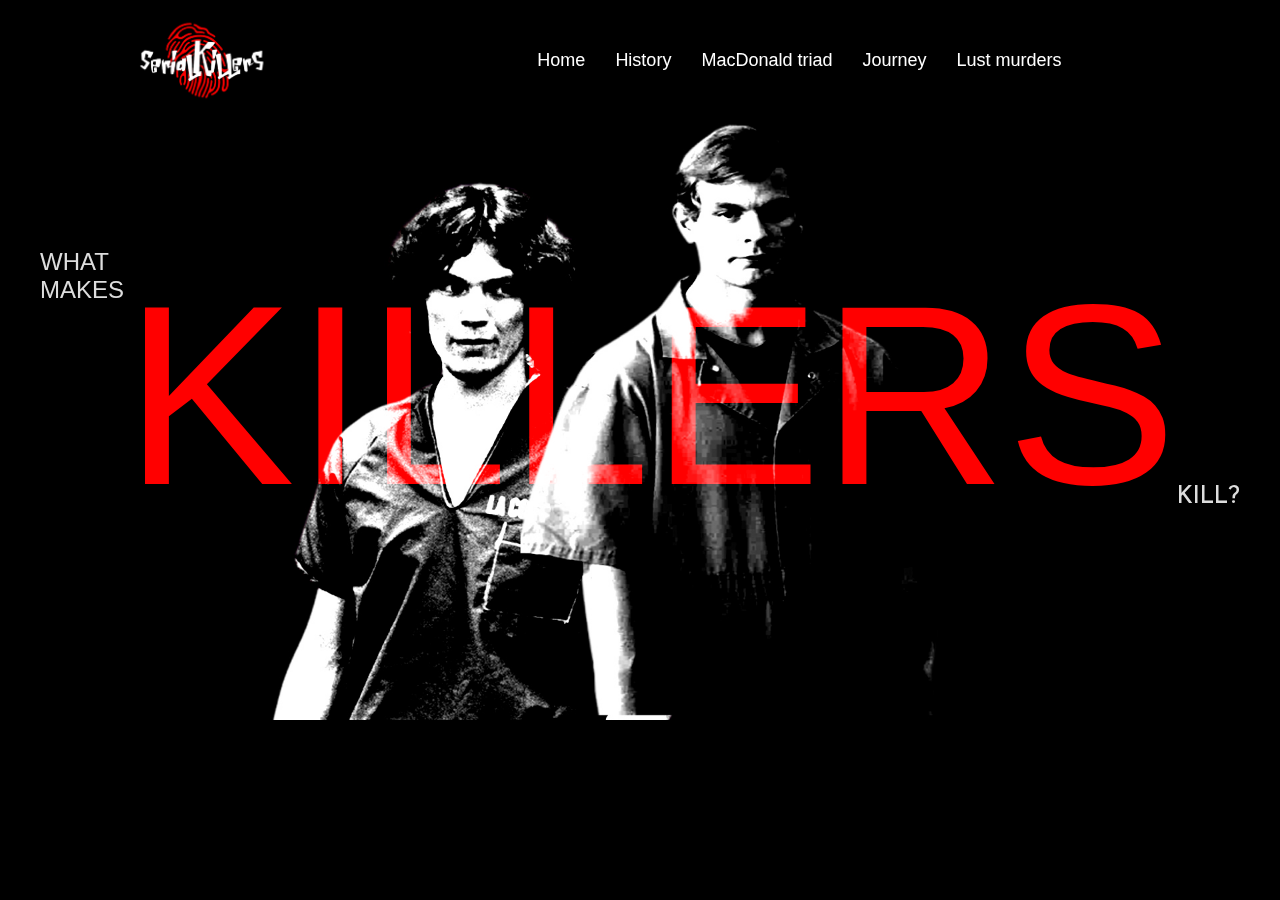
<file: index.html>
<!DOCTYPE html>
<head>
<title>Mind of killer</title>
<meta charset="utf-8">
<link rel="stylesheet" href="index.css">
<link href="https://fonts.googleapis.com/css2?family=Reem+Kufi+Ink&display=swap" rel="stylesheet">
	<link rel="stylesheet" href="https://cdnjs.cloudflare.com/ajax/libs/font-awesome/6.2.0/css/all.min.css" />
</head>


<body>
  <header>
    <article class="menu">

      <article class="logo">
        <img src="logo.png">
      </article>
      <ul>
        <li><a href="index.html">Home</a></li>
        <li><a href="history.html">History</a></li>
        <li><a href="macdonald_triad.html">MacDonald triad</a></li>
        <li><a href="journey.html">Journey</a></li>
        <li><a href="lust_murders.html">Lust murders</a></li>
        
      </ul>

      
    </article>
  </header>
      
<section>
          <article class="text">
            <article class="text1">
              <p>WHAT</p>
              <p>MAKES</p>
            </article>
            <article class="text2">
              <P>KILLERS</P>
            </article>
            <p class="text3"> KILL?</p>
              </article>
                      
				

</section>


  </body>
  </html>
</file>
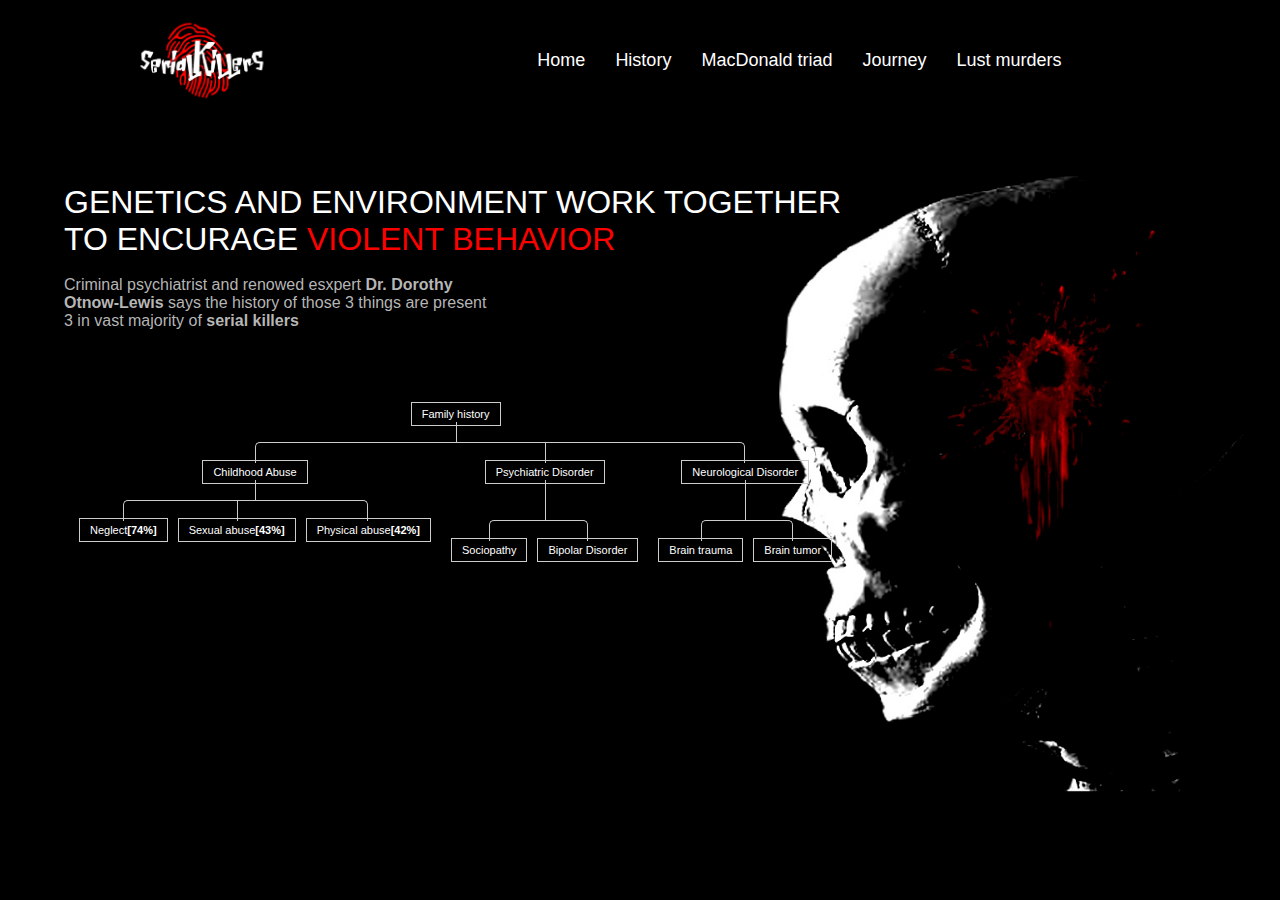
<file: history.html>
<!DOCTYPE html>
<html>
<head>
<link rel="stylesheet" href="history.css">
<title>Mind of killer</title>
<style>
    body{
        background-image: url('history.jpg');
        width: 100%;
      height: 100%;
    }
    </style>
</head>
<body>

    <header>
        <article class="menu">
    
          <article class="logo">
            <img src="logo.png">
          </article>
          <ul>
            <li><a href="index.html">Home</a></li>
            <li><a href="history.html">History</a></li>
            <li><a href="macdonald_triad.html">MacDonald triad</a></li>
            <li><a href="journey.html">Journey</a></li>
            <li><a href="lust_murders.html">Lust murders</a></li>
            
          </ul>
    
          
        </article>
      </header>



<section class="naslov">
    <p class="text1">GENETICS AND ENVIRONMENT WORK  TOGETHER <br>TO ENCURAGE <a>VIOLENT BEHAVIOR</a></p>
    <br>
    <p class="text2">Criminal psychiatrist and renowed esxpert <b>Dr. Dorothy <br>
        Otnow-Lewis </b>says the history of those 3 things are present <br>
        3 in vast majority of <b>serial killers</b>
    <p>
</section>

<section class="binary_tree">

    <article class="tree">
        <ul>
            <li>
                <a href="#">Family history</a>
                <ul>
                    <li>
                        <a href="#">Childhood Abuse</a>
                        <ul>
                <li>
                                <a href="#">Neglect<b>[74%]</b></a>
                  
                            </li>
                            <li>
                                <a href="#">Sexual abuse<b>[43%]</b></a>
                            </li>
                            <li>
                                <a href="#">Physical abuse<b>[42%]</b></a>
                            </li>
                        </ul>
                    </li>
                    <li>
                        <a href="#">Psychiatric Disorder</a>
                        <ul>
                            <ul>
                <li>
                                <a href="#">Sociopathy</a>
                            </li>
                            <li>
                                <a href="#">Bipolar Disorder</a>
                            </li>
                        </ul>
                        </ul>
                    </li>
                    <li>
                        <a href="#">Neurological Disorder</a>
                        <ul>
                            <ul>
                <li>
                                <a href="#">Brain trauma </a>
                            </li>
                            <li>
                                <a href="#">Brain tumor</a>
                            </li>
                        </ul>
                        </ul>
                    </li>
                </ul>
            </li>
        </ul>
    </article>
</section>

<section class="tablice">
    <table class="prva_tablica">
        <thead>
        <tr>
            <th></th>
            <th>
                <p>Childhood trauma</p>
            </th>
            <th></th>
        </tr>
        </thead>
        <tbody>
        <tr>
            <td>Neglect</td>
            <td>Sexual abuse</td>
            <td>Physical abuse</td>
        </tr>
        </tbody>
    </table>

    <table class="prva_tablica">
        <thead>
        <tr>
            <th></th>
            <th>
                <p>Psychiatric Disorder</p>
            </th>
            <th></th>
        </tr>
        </thead>
        <tbody>
        <tr>
            <td>Sociopathy</td>
            <td>Bipolar Disorder</td>
            <td>ODI Disorder</td>
        </tr>
        </tbody>
    </table>

</section>
</body>
</html>
</file>
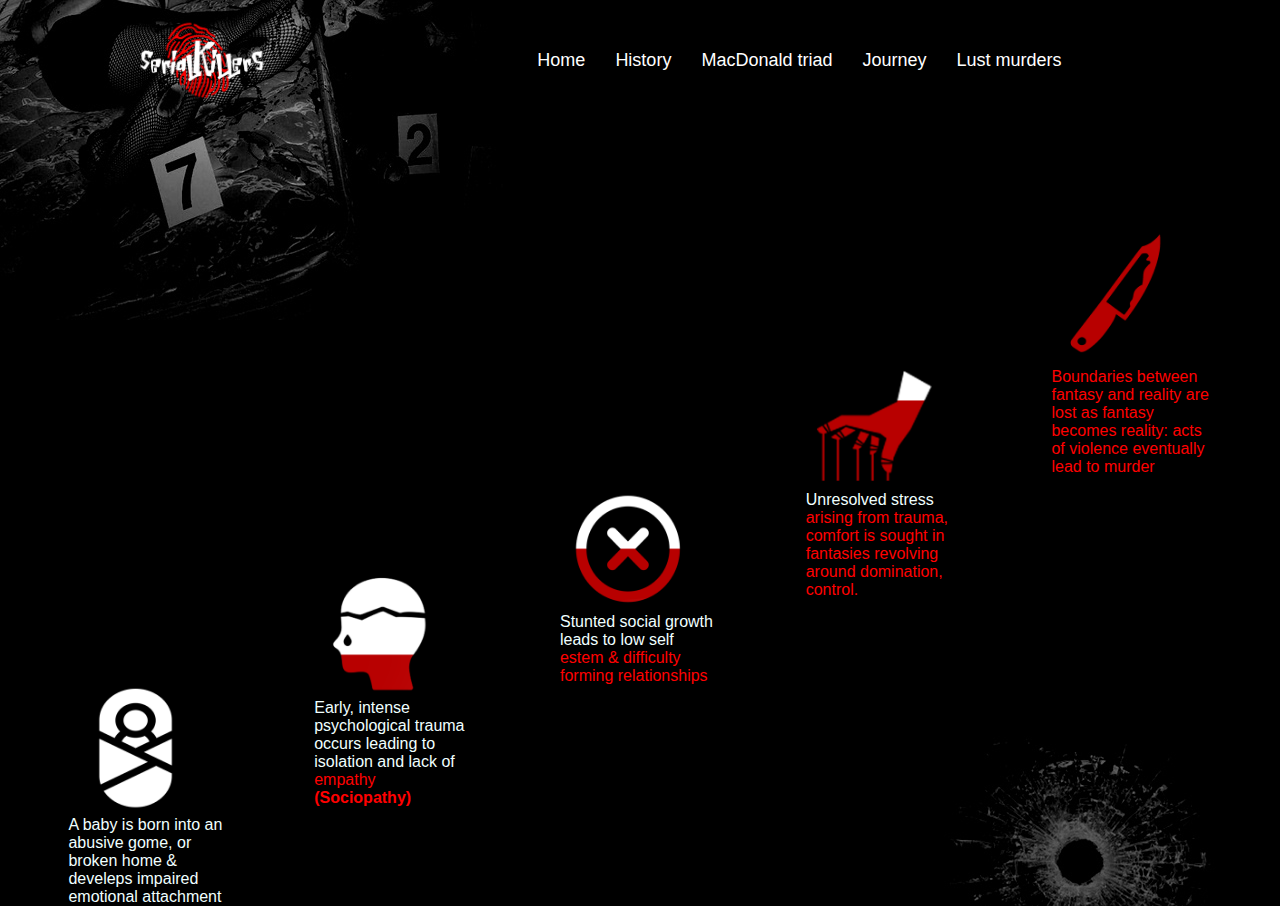
<file: journey.html>
<!DOCTYPE html>
<html>
<head>
<link rel="stylesheet" href="journey.css">
<title>Mind of killer</title>
<style>

    </style>
</head>
<body>

    <header>
        <article class="menu">
    
          <article class="logo">
            <img src="logo.png">
          </article>
          <ul>
            <li><a href="index.html">Home</a></li>
            <li><a href="history.html">History</a></li>
            <li><a href="macdonald_triad.html">MacDonald triad</a></li>
            <li><a href="journey.html">Journey</a></li>
            <li><a href="lust_murders.html">Lust murders</a></li>
            
          </ul>
    
          
        </article>
      </header>

      
<section >
  <section class="slike">
      <section class="opis_born">
        <img src="born.png" alt="" class="born">
        <p>A baby is born into an abusive gome,
          or broken home & develeps impaired emotional
          attachment
        </p>
      </section>
      <section class="opis_trauma">
        <img src="trauma.png" alt="" class="trauma">
        <p> Early, intense psychological trauma
         occurs leading to isolation and lack of
         <a>empathy <b> (Sociopathy)</b> </a>
   
       </p>
     </section>
      <section class="opis_rejection">
        <img src="rejection.png" alt="" class="rejection">
        <p>
          Stunted social growth leads to low self <a> estem &
          difficulty forming relationships </a>
        </p>
      </section>
      <section class="opis_manipulation">
        <img src="manipulation.png" alt="" class="manipulation">
        <p>
          Unresolved stress <a>arising from trauma, comfort
          is sought in fantasies revolving around domination,
          control. </a>
        </p>
      </section>
      <section class="opis_murder">
        <img src="murder.png" alt="" class="murder">
        <p>
          <a>Boundaries between fantasy and reality are lost
          as fantasy becomes reality: acts of violence
          eventually lead to murder </a>
        </p>
      

  </section>
  </section>

  
</section>
</body>
</html>
</file>
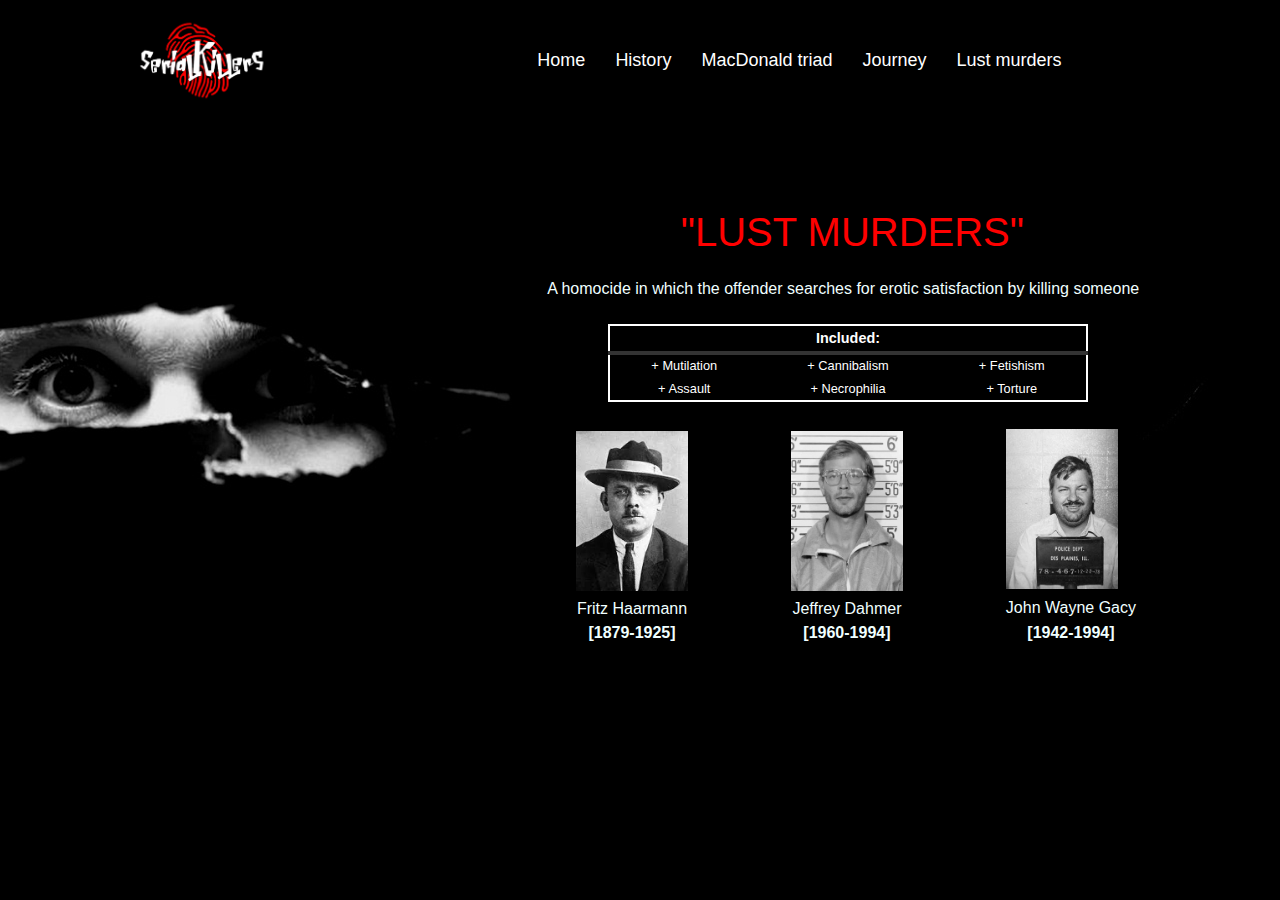
<file: lust_murders.html>
<!DOCTYPE html>
<head>
<title>Mind of killer</title>
<meta charset="utf-8">
<link rel="stylesheet" href="lust_murders.css">
<link href="https://fonts.googleapis.com/css2?family=Reem+Kufi+Ink&display=swap" rel="stylesheet">
	<link rel="stylesheet" href="https://cdnjs.cloudflare.com/ajax/libs/font-awesome/6.2.0/css/all.min.css" />
</head>


<body>
  <header>
    <article class="menu">

      <article class="logo">
        <img src="logo.png">
      </article>
      <ul>
        <li><a href="index.html">Home</a></li>
        <li><a href="history.html">History</a></li>
        <li><a href="macdonald_triad.html">MacDonald triad</a></li>
        <li><a href="journey.html">Journey</a></li>
        <li><a href="lust_murders.html">Lust murders</a></li>
        
      </ul>

      
    </article>
  </header>

  <section class="sve">
    <section>
        <P class="naslov">"LUST MURDERS"</P>
        <p class="podnaslov">
        A homocide in which the offender searches for erotic
        satisfaction  by killing someone
        </p>
    </section>
    <section class="tablica">
    <table class="included">
        <thead>
        <tr>
        <th></th>
        <th>Included:</th>
        <th></th>
        </tr>
        </thead>
        <tbody>
        <tr>
        <td>+ Mutilation</td><td>+ Cannibalism</td><td>+ Fetishism</td></tr>
        <tr>
        <td>+ Assault</td><td>+ Necrophilia</td><td>+ Torture</td></tr>
        </tbody>
        </tr>
        </table>
    </section>
    <section class="poredak">
    <section class="fritz">
        <img src="fritz.jpg" alt="">
        <p> Fritz Haarmann</p>
        <p><b>[1879-1925]</b></p>

    </section>

    <section class="jeffrey">
        <img src="jeffrey.jpg" alt="">
        <p> Jeffrey Dahmer</p>
        <p><b>[1960-1994]</b></p>
    </section>

    <section class="gacy">
        <img src="gacy.jpg" alt="">
        <p> John Wayne Gacy</p>
        <p><b>[1942-1994]</b></p>
    </section>
    </section>

    <section class="sve_analiza">
        <table class="analiza">
            <thead>
            <tr>
            <th>Identity</th>
            <th>Voyeurism</th>
            <th>
            <p>Anti-social</p>
            <p>behaviour</p>
            </th>
            <th>
            <p>Substance</p>
            <p>abuse</p>
            </th>
            <th>
            <p>Neurological</p>
            <p>disorders</p>
            </th>
            <th>
            <p>Psychiatric</p>
            <p>Disorder</p>
            </th>
            <th>
            <p>Childhood</p>
            <p>Abuse</p>
            </th>
            <th>
            <p>Number of&nbsp;</p>
            <p>victims</p>
            </th>
            </tr>
            </thead>
            <tbody>
            <tr>
            <td>Jeffrey Dahmer</td>
            <td>+</td>
            <td>+</td>
            <td>+</td>
            <td>+</td>
            <td>+</td>
            <td>+</td>
            <td>17</td>
            </tr>
            <tr>
            <td>Fritz Haarmann</td>
            <td>+</td>
            <td>+</td>
            <td>+</td>
            <td>+</td>
            <td>+</td>
            <td>+</td>
            <td>24</td>
            </tr>
            <tr>
            <td>John Wayne Gacy</td>
            <td>+</td>
            <td>+</td>
            <td>+</td>
            <td>&nbsp;</td>
            <td>&nbsp;</td>
            <td>+</td>
            <td>33</td>
            </tr>
            </tbody>
            </table>
    </section>
  </section>
</file>
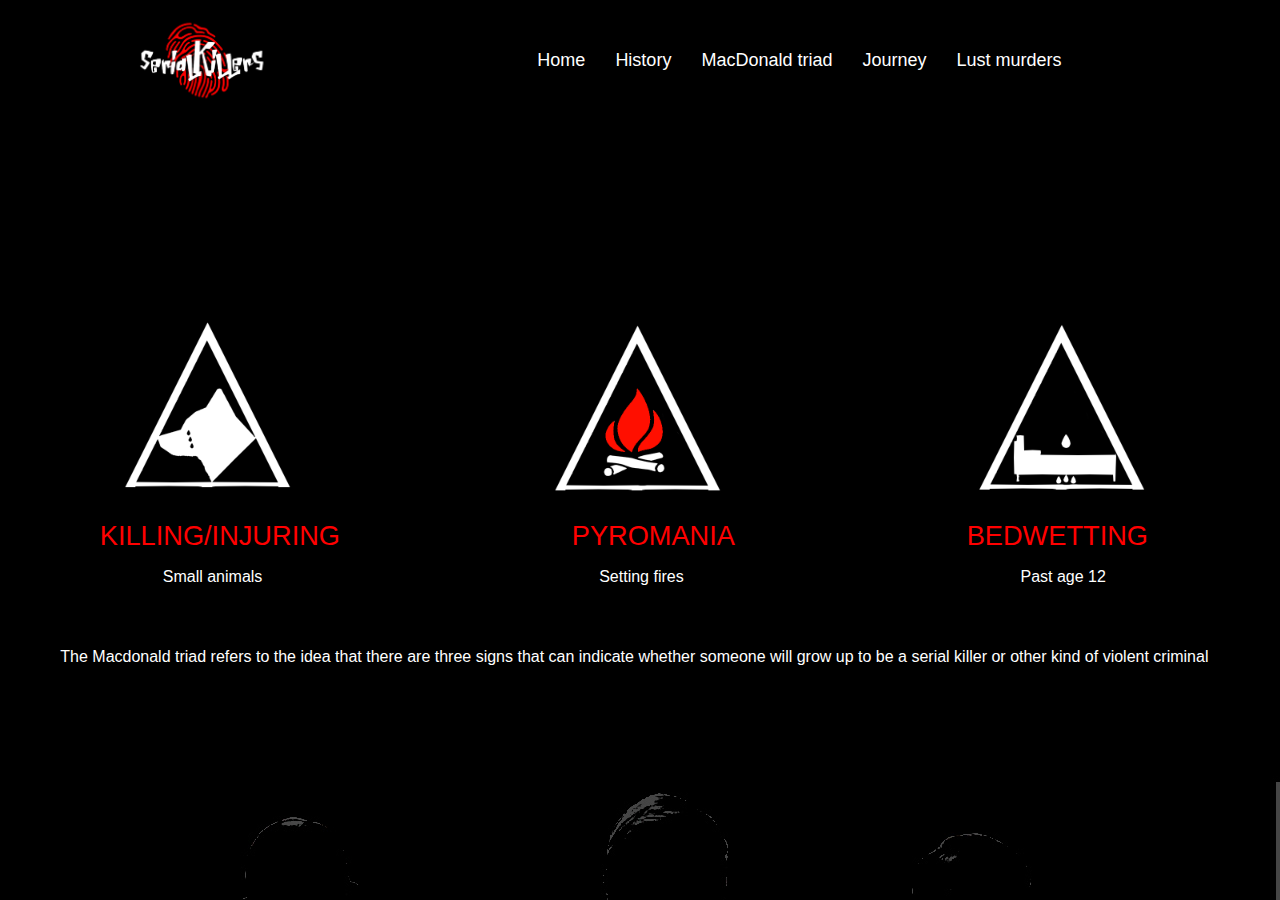
<file: macdonald_triad.html>
<!DOCTYPE html>
<html>
<head>
<link rel="stylesheet" href="macdonald_triad.css">
<title>Mind of killer</title>
</head>
<body>

    <header>
        <article class="menu">
    
          <article class="logo">
            <img src="logo.png">
          </article>
          <ul>
            <li><a href="index.html">Home</a></li>
            <li><a href="history.html">History</a></li>
            <li><a href="macdonald_triad.html">MacDonald triad</a></li>
            <li><a href="journey.html">Journey</a></li>
            <li><a href="lust_murders.html">Lust murders</a></li>
            
          </ul>
    
          
        </article>
      </header>

<section class="sve">
    <section class="slike">
        <img src="animal_killing.png" alt="">
        <img src="fire_starting.png" alt="">
        <img src="bed_wetting.png" alt="">

    </section>
    <section class="opis_slika">
        <P>KILLING/INJURING</P>
        <p>PYROMANIA</p>
        <p>BEDWETTING</p>

    </section>

    <section class="detaljniji_opis">
        <p>Small animals</p>
        <p>Setting fires</p>
        <p>Past age 12</p>
    </section>
    <section class="objasljenje">
        <p>The Macdonald triad refers to the idea that there are three signs that can 
            indicate whether someone will grow up to be a serial killer or other kind of violent criminal </p>
    </section>

</section>

</body>
</html>
</file>
<file: index.css>
* {
	margin: 0;
	padding: 0;
	box-sizing: border-box;
	font-family: 'Poppins',sans-serif;
}

html, body {
    height: auto;
}

body {
    background-size: cover;
    background-position: top center;
	background-repeat: no-repeat;
	background-color: black;
	background-image: url('index.jpg');
    width: 100%;
  height: 100%;
}

header {
	width: 100%;
	padding: 0.6em 0;
}

header .menu {
	max-width: 75em;
	display: flex;
	align-items: center;
	justify-content: space-around;	
}

.menu .logo img {
	width: 9.5em;
}

.menu ul{
	display: flex;
	flex-direction: row;

}
.menu ul li {
	list-style: none;

}

.menu ul li a {
	text-decoration: none;
	color: white;
	font-size: 18px;
	padding: 8px 15px;
	border-radius: 50px;
	transition: all 0.3s ease;
}

.menu ul li a:hover {
	background-image: linear-gradient(to right, #5f00006c  , #7e03036c);
	color: rgb(255, 49, 49);
}

.text{
	margin-top: 10%;
	display: flex;
	flex-direction: row;
	justify-content: center;
  }
.text1{
	font-size: 1.5em;
	color:#dddddd;
	margin-bottom: 1.2em;
	font-family: 'Reem Kufi Ink', sans-serif;
	display: flex;
	flex-direction: column;
	justify-content: flex-start;
  }
  
  
  .text2{
	display:flex ;
	justify-content: center;
	font-size: 16em;
	color:red;
	font-family: 'Reem Kufi Ink', sans-serif;
	mix-blend-mode:screen;
  }

  .text3{
	margin-top: 0%;
	font-size: 1.5em;
	color:#dddddd;
	margin-bottom: 1.2em;
	font-family: 'Reem Kufi Ink', sans-serif;
	display: flex;
	justify-content: flex-start;
	align-items: flex-end;
  }
  span{
	color: #dddddd;
  }

  
@media all and (min-width: 1280px) and (min-height: 1024px) {
	body{
	background-image: url("index2.jpg");
	width: auto;
	height: auto;
	}
	.text{
		margin-top: 30%;
	}

	.text2{
		mix-blend-mode:difference;
	}


  }


@media all and (max-width: 360px) and (max-height: 760px) {
	body{
		background-color: black;
	background-image: url("index3.jpg");
	width: auto;
	height: auto;

	}
	.text{
		margin-top: 60%;
		display: flex;
		flex-direction: column;
		justify-content:center ;
	}
	.text1{
		margin: 5% 10%;
		font-size: 3em;
		color:#dddddd;
		margin-bottom: 1.2em;
		font-family: 'Reem Kufi Ink', sans-serif;

	}

	.text2{
		color:red;
		mix-blend-mode: normal;
		font-size: 13em;
	}
	.text3{
		margin: 5% 0% 5% 55%;
		font-size: 3em;
		color:#dddddd;
		margin-bottom: 1.2em;
		font-family: 'Reem Kufi Ink', sans-serif;

	}


  }
</file>
<file: history.css>
* {
	margin: 0;
	padding: 0;
	box-sizing: border-box;
	font-family: 'Poppins',sans-serif;
}

html, body {
    height: 100%;
}

body {
	background-color: black;
    background-size: cover;
    background-position: top center;
	background-repeat: no-repeat;
}


header {
	width: 100%;
	padding: 0.6em 0;
}

header .menu {
	max-width: 75em;
	display: flex;
	align-items: center;
	justify-content: space-around;	
}

.menu .logo img {
	width: 9.5em;
}

.menu ul{
	display: flex;
	flex-direction: row;

}
.menu ul li {
	list-style: none;

}

.menu ul li a {
	text-decoration: none;
	color: white;
	font-size: 18px;
	padding: 8px 15px;
	border-radius: 50px;
	transition: all 0.3s ease;
}

.menu ul li a:hover {
	background-image: linear-gradient(to right, #5f00006c  , #7e03036c);
	color: rgb(255, 49, 49);
}
.naslov{
    margin-top: 5%;
    margin-left: 5%;
    height: 5em;
    width: 75em;

}
.naslov a{
    color: #ff0000;
}
.binary_tree {
    height: 15em;
    width: 75em;
    display: flex;
    margin-left: 5%;

}

.text1{
    color: white;
    font-size:2em;
    font-family: Arial, Helvetica, sans-serif;
}
.text2{
    font-size: 1em;
    color: rgba(209, 209, 209, 0.877);
    font-family: Arial, Helvetica, sans-serif;
}
.tree{
    margin-top: 10%;
    width: 50em;
    display: flex; 
    justify-content: flex-start;
    align-items:flex-start;
}
.tree ul {
	padding-top: 20px; position: relative;
	
	transition: all 0.5s;
	-webkit-transition: all 0.5s;
	-moz-transition: all 0.5s;
}

.tree li {
	float: left; text-align: center;
	list-style-type: none;
	position: relative;
	padding: 20px 5px 0 5px;
	
	transition: all 0.5s;
	-webkit-transition: all 0.5s;
	-moz-transition: all 0.5s;
}



.tree li::before, .tree li::after{
	content: '';
	position: absolute; top: 0; right: 50%;
	border-top: 1px solid #ccc;
	width: 50%; height: 20px;
}
.tree li::after{
	right: auto; left: 50%;
	border-left: 1px solid #ccc;
}


.tree li:only-child::after, .tree li:only-child::before {
	display: none;
}


.tree li:only-child{ padding-top: 0;}


.tree li:first-child::before, .tree li:last-child::after{
	border: 0 none;
}

.tree li:last-child::before{
	border-right: 1px solid #ccc;
	border-radius: 0 5px 0 0;
	-webkit-border-radius: 0 5px 0 0;
	-moz-border-radius: 0 5px 0 0;
}
.tree li:first-child::after{
	border-radius: 5px 0 0 0;
	-webkit-border-radius: 5px 0 0 0;
	-moz-border-radius: 5px 0 0 0;
}


.tree ul ul::before{
	content: '';
	position: absolute; top: 0; left: 50%;
	border-left: 1px solid #ccc;
	width: 0; height: 20px;
}

.tree li a{
	border: 1px solid #ccc;
	padding: 5px 10px;
	text-decoration: none;
	color: white;
	font-family: Arial, Helvetica, sans-serif;
	font-size: 11px;
	transition: all 0.5s;
	-webkit-transition: all 0.5s;
	-moz-transition: all 0.5s;
}


.tree li a:hover, .tree li a:hover+ul li a {
	background: #ff2f2f; color: #ffffff; border: 1px solid #ff0000;
}
.tree li a:hover+ul li::after, 
.tree li a:hover+ul li::before, 
.tree li a:hover+ul::before, 
.tree li a:hover+ul ul::before{
	border-color:  #540000;
}

@media (min-width: 1280px) and (min-height: 1024px) {
	.binary_tree{
		margin-top: -1%;
		margin-left: 1%;
	}
	.naslov{
		margin-top: 5%;
		margin-left: 5%;
		height: 5em;
		width: 75em;

	}

  }

@media (max-width: 360px) and (max-height: 760px) {
	.binary_tree {
		visibility: collapse;
	}

	body {
		background-image: url("history.jpg");
		background-color: black;
	}


	.text1 {
		color: white;
		font-size: 4em;
		font-family: Arial, Helvetica, sans-serif;
	}

	.text2 {
		font-size: 2em;
		color: rgba(209, 209, 209, 0.877);
		font-family: Arial, Helvetica, sans-serif;
	}

	.naslov {
		margin-top: 15%;
		margin-left: 15%;
		height: 5em;
		width: 40em;

	}
}

@media(max-width: 360px) and (max-height: 760px) {

	table.prva_tablica {
		border: 2px solid #FFFFFF;
		width: 100%;
		text-align: center;
		border-collapse: collapse;
	}
	table.prva_tablica td, table.prva_tablica th {
		border: 1px solid #FFFFFF;
		padding: 3px 4px;
	}
	table.prva_tablica tbody td {
		font-size: 13px;
	}
	table.prva_tablica td:nth-child(even) {
		background: #EBEBEB;
	}
	table.prva_tablica thead {
		background: #FFFFFF;
		border-bottom: 4px solid #333333;
	}
	table.prva_tablica thead th {
		font-size: 15px;
		font-weight: bold;
		color: #333333;
		text-align: center;
	}

	.tablice {
		visibility: visible;
	}
}
</file>
<file: journey.css>
* {
	margin: 0;
	padding: 0;
	box-sizing: border-box;
	font-family: 'Poppins',sans-serif;
}

html, body {
    height: 100%;
}

body {
    background-size: cover;
    background-position: top center;
	background-repeat: no-repeat;
	background-image: url('journey.jpg');
	background-color: black;
    width: 100%;
	height: 100%;
}


header {
	width: 100%;
	padding: 0.6em 0;
}

header .menu {
	max-width: 75em;
	display: flex;
	align-items: center;
	justify-content: space-around;	
}

.menu .logo img {
	width: 9.5em;
}

.menu ul{
	display: flex;
	flex-direction: row;

}
.menu ul li {
	list-style: none;

}

.menu ul li a {
	text-decoration: none;
	color: white;
	font-size: 18px;
	padding: 8px 15px;
	border-radius: 50px;
	transition: all 0.3s ease;
}

.menu ul li a:hover {
	background-image: linear-gradient(to right, #5f00006c  , #7e03036c);
	color: rgb(255, 49, 49);
}


.slike{

    margin-left: 5%;
	margin-right: 5%;
    display: flex;
    justify-content:space-around;
    align-items: flex-end;
    margin-bottom: 1em;

}
.slike img{
    height: 8.5em;
    width: 8.5em;

}

.opis_born{
	color: azure;
	width: 10em;
	margin-top: 20%;

}

.opis_trauma{

	color: azure;
	width: 10em;
	margin-bottom: 5%;


}

.opis_rejection{
	color: azure;
	width: 10em;
	margin-bottom: 12%;


}

.opis_manipulation{
	color: azure;
	width: 10em;
	margin-bottom: 15%;

}

.opis_murder{
	color: azure;
	width: 10em;
	margin-bottom: 20%;

}

.opis{
    margin-left: 13%;
    width: 80em;
    height: 7em;
    display: flex;
    flex-direction: row;
	justify-content:space-between;

}

a{
	color: red;
}

@media (max-width: 1280px) and (max-height: 1024px) {
	body{
	background-image: url('journey2.jpg');
	width: auto;
	height: auto;
	}
	
	.slike {
		margin-top: 5%;
	  margin-left: 2%;
	  margin-right: 2%;
	}
	
	
.opis_born{
	color: azure;
	width: 10em;
	margin-top: 40%;

}

.opis_trauma{

	color: azure;
	width: 10em;
	margin-bottom: 8%;


}

.opis_rejection{
	color: azure;
	width: 10em;
	margin-bottom: 18%;


}

.opis_manipulation{
	color: azure;
	width: 10em;
	margin-bottom: 25%;

}

.opis_murder{
	color: azure;
	width: 10em;
	margin-bottom: 35%;

}
	

  }

  @media (min-width: 360px) and (min-height: 760px) {
	.opis{
		display: flex;
		flex-direction: column;
	}
	.menu ul li a:hover {
		background-image: black;
		color: rgb(255, 49, 49);
	}
	
  }
</file>
<file: lust_murders.css>
* {
	margin: 0;
	padding: 0;
	box-sizing: border-box;
	font-family: 'Poppins',sans-serif;
}

html, body {
    height: auto;
}

body {
    background-size: cover;
    background-position: top center;
	background-repeat: no-repeat;
	background-image: url('lust_murders.jpg');
    width: 100%;
    background-color: black;
  height: 100%;
}

header {
	width: 100%;
	padding: 0.6em 0;
}

header .menu {
	max-width: 75em;
	display: flex;
	align-items: center;
	justify-content: space-around;	
}

.menu .logo img {
	width: 9.5em;
}

.menu ul{
	display: flex;
	flex-direction: row;

}
.menu ul li {
	list-style: none;

}

.menu ul li a {
	text-decoration: none;
	color: white;
	font-size: 18px;
	padding: 8px 15px;
	border-radius: 50px;
	transition: all 0.3s ease;
}

.menu ul li a:hover {
	background-image: linear-gradient(to right, #5f00006c  , #7e03036c);
	color: rgb(255, 49, 49);
}

.naslov{
    margin: 0% 20%;
    color: red;
    font-size: 2.5em;
    display: flex;
    justify-content: flex-end;
}

.podnaslov{
    margin: 2% 11%;
    color:azure;
    font-size: 1em;
    display: flex;
    justify-content: flex-end;
}

table.included {
    font-family: Arial, Helvetica, sans-serif;
    border: 0.125em solid #FFFFFF;
    width: 30em;
    text-align: center;
    border-collapse: collapse;
  }
  table.included td, table.included th {

    padding: 0.3em 0.3em;
  }
  table.included tbody td {
    font-size: 0.8em;
    color: #FFFFFF;
  }

  table.included thead {
      border-bottom: 0.25em solid #333333;
  }
  table.included thead th {
    font-size: 0.9em;
    font-weight: bold;
    color: #FFFFFF;
    text-align: center;
  }
  table.included tfoot td {
    font-size: 0.85em;
  }
.tablica{
    display: flex;
    justify-content: flex-end;
    margin: 0% 15%;
}

.fritz img, .gacy img , .jeffrey img{
    height: 10em;
    width: 7em;

}

.poredak{
    margin-left:51%;
    height: 15em;
    width: 35em;
    display: flex;
    flex-direction: row;
    justify-content: space-between;
    align-items: flex-end;
}

.fritz p, .gacy p , .jeffrey p{
    margin-top: 5%;
    color: azure;
    display: flex;
    justify-content:center;

}
.sve_analiza{
    margin: 10% 10% 0% 10%;

}
table.analiza {
    font-family: Arial, Helvetica, sans-serif;
    border: 2px solid #FFFFFF;
    width:60em;
    text-align: center;
    border-collapse: collapse;
  }
  table.analiza td, table.analiza th {
    border: 1px solid #FFFFFF;
    padding: 3px 4px;
  }
  table.analiza tbody td {
    font-size: 13px;
    color: white;
  }

  table.analiza thead {
      border-bottom: 4px solid #333333;
  }
  table.analiza thead th {
    font-size: 12px;
    font-weight: bold;
    color: white;
    text-align: center;
    border-left: 2px solid #333333;
  }
  table.analiza thead th:first-child {
    border-left: none;
  }
  
  table.analiza tfoot td {
    font-size: 14px;
  }


  @media (max-width: 1280px) and (max-height: 1024px) {
	body{
	background-image: url("lust_murders2.jpg");
	width: auto;
	height: auto;
	}

    .sve{
        margin-top: 7%;
    }

    .poredak{
        margin-left: 45%;
    }
  }

  @media (min-width: 1280px) and (min-height: 1024px) {
    .analiza {
      visibility: visible;
    }
  }

  @media (not (min-width: 1280px)) or (not (min-height: 1024px)) {
    .analiza {
      visibility: collapse;
    }
}
</file>
<file: macdonald_triad.css>
* {
	margin: 0;
	padding: 0;
	box-sizing: border-box;
	font-family: 'Poppins',sans-serif;
}
body{
    background-image: url('macdonald_triad.jpg');
    width: 100%;
  height: 100%;
}

html, body {
    height: 100%;
}

body {
    background-size: cover;
    background-position: top center;
	background-repeat: no-repeat;
    background-color: black;
}


header {
	width: 100%;
	padding: 0.6em 0;
}

header .menu {
	max-width: 75em;
	display: flex;
	align-items: center;
	justify-content: space-around;	
}

.menu .logo img {
	width: 9.5em;
}

.menu ul{
	display: flex;
	flex-direction: row;

}
.menu ul li {
	list-style: none;

}

.menu ul li a {
	text-decoration: none;
	color: white;
	font-size: 18px;
	padding: 8px 15px;
	border-radius: 50px;
	transition: all 0.3s ease;
}

.menu ul li a:hover {
	background-image: linear-gradient(to right, #5f00006c  , #7e03036c);
	color: rgb(255, 49, 49);
}

.slike{
    margin-left: 8%;
    width: 80em;
    height: 16em;
    display: flex;
    justify-content:space-around;
    align-items: flex-end;
    margin-bottom: 1em;


}
.slike img{
    height: 12.5em;
    width: 12.5em;

}

.opis_slika{
    margin-left: 7%;
    width: 80em;
    height: 3em;
    display: flex;
    justify-content:space-around;
    align-items: flex-start;

}

.opis_slika p {
    font-size: 1.7em;
    color:red;
    font-family: Arial, Helvetica, sans-serif;

}
.detaljniji_opis{
    margin-left: 8%;
    width: 80em;
    height: 4em;
    display: flex;
    justify-content:space-around;
    align-items: flex-start;
    margin-bottom: 1em;

}
.detaljniji_opis p {
    font-size: 1em;
    color: white;
    font-family: Arial, Helvetica, sans-serif;
}

.objasljenje{
    margin-left: 8%;
    width: 80em;
    height: 10em;
    display: flex;
    justify-content:center;
    align-items: flex-start;
    margin-bottom: 1em;


}

.objasljenje p {
    color: white;
}

@media (max-width: 1280px) and (max-height: 1024px) {
	body{
	background-image: url("macdonald_triad2.jpg");
	width: auto;
	height: auto;
	}

    .sve {
		margin-top: 10%;
	  margin-left: -7%;
	  margin-right: 25%;
	}

    .slike{
        width: 80em;
        height: 16em;
        display: flex;
        justify-content:space-around;
        align-items: flex-end;
        margin-bottom: 1em;
    
    
    }

  }
</file>
